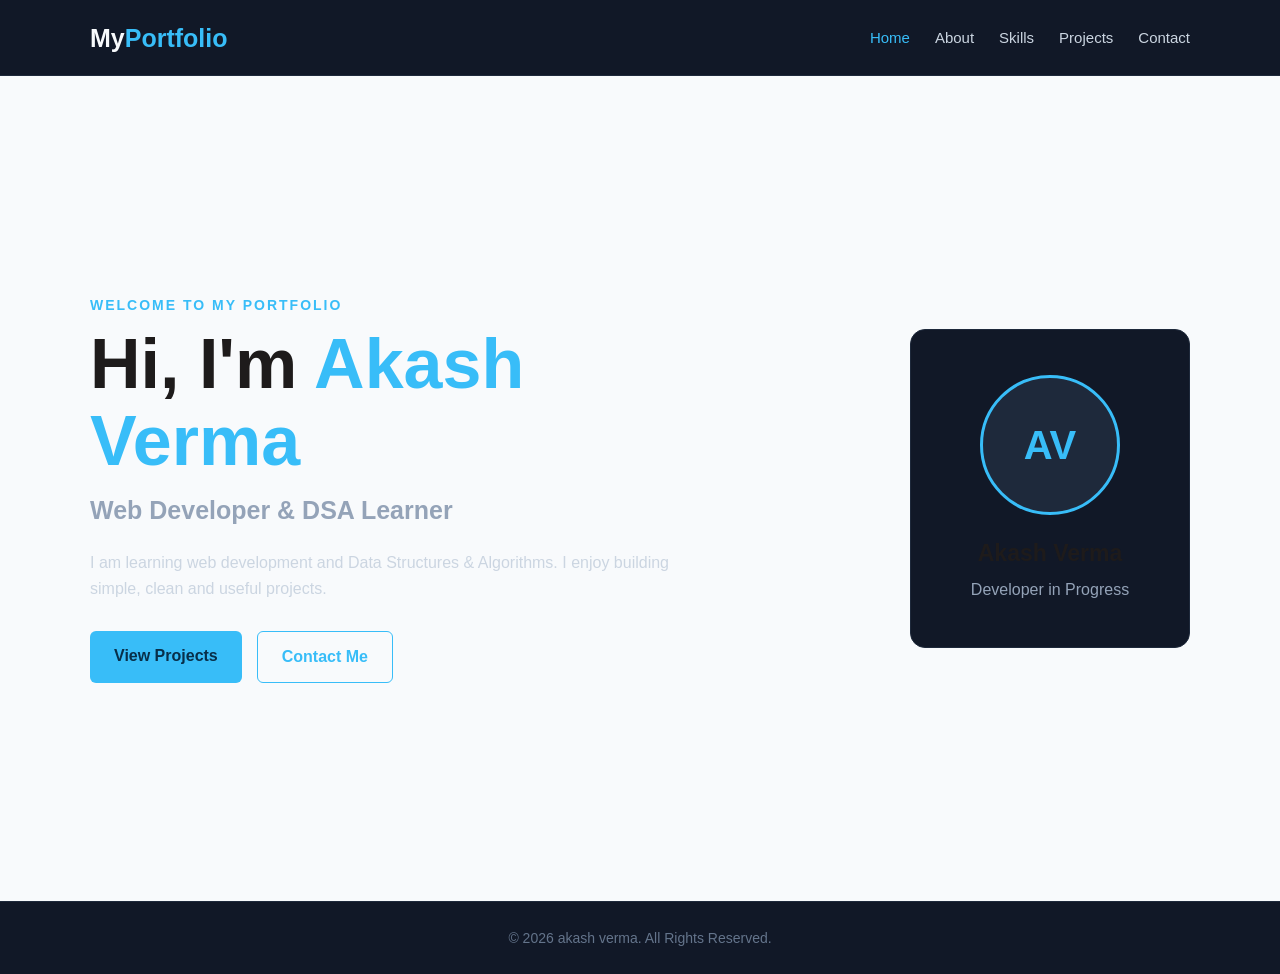
<file: index.html>
<!DOCTYPE html>
<html lang="en">
<head>
    <meta charset="UTF-8">
    <meta name="viewport" content="width=device-width, initial-scale=1.0">
    <link rel="stylesheet" href="style.css">
    <title>My Portfolio | Home</title>
</head>
<body>

<header class="header">
    <div class="container navbar">
        <a href="index.html" class="logo">My<span>Portfolio</span></a>

        <nav>
            <ul class="nav-links">
                <li><a class="active" href="index.html">Home</a></li>
                <li><a href="about.html">About</a></li>
                <li><a href="skills.html">Skills</a></li>
                <li><a href="projects.html">Projects</a></li>
                <li><a href="contact.html">Contact</a></li>
            </ul>
        </nav>
    </div>
</header>

<main>
    <section class="hero container">
        <div class="hero-text">
            <p class="tag">WELCOME TO MY PORTFOLIO</p>
            <h1>Hi, I'm <span>Akash Verma</span></h1>
            <h2>Web Developer & DSA Learner</h2>
            <p>
                I am learning web development and Data Structures & Algorithms.
                I enjoy building simple, clean and useful projects.
            </p>

            <div class="hero-buttons">
                <a href="projects.html" class="btn">View Projects</a>
                <a href="contact.html" class="btn btn-outline">Contact Me</a>
            </div>
        </div>

        <div class="hero-card">
            <div class="profile-circle">AV</div>
            <h3>Akash Verma</h3>
            <p>Developer in Progress</p>
        </div>
    </section>
</main>

<footer>
     <p>&copy; 2026 akash verma. All Rights Reserved.</p>
</footer>

</body>
</html>
</file>
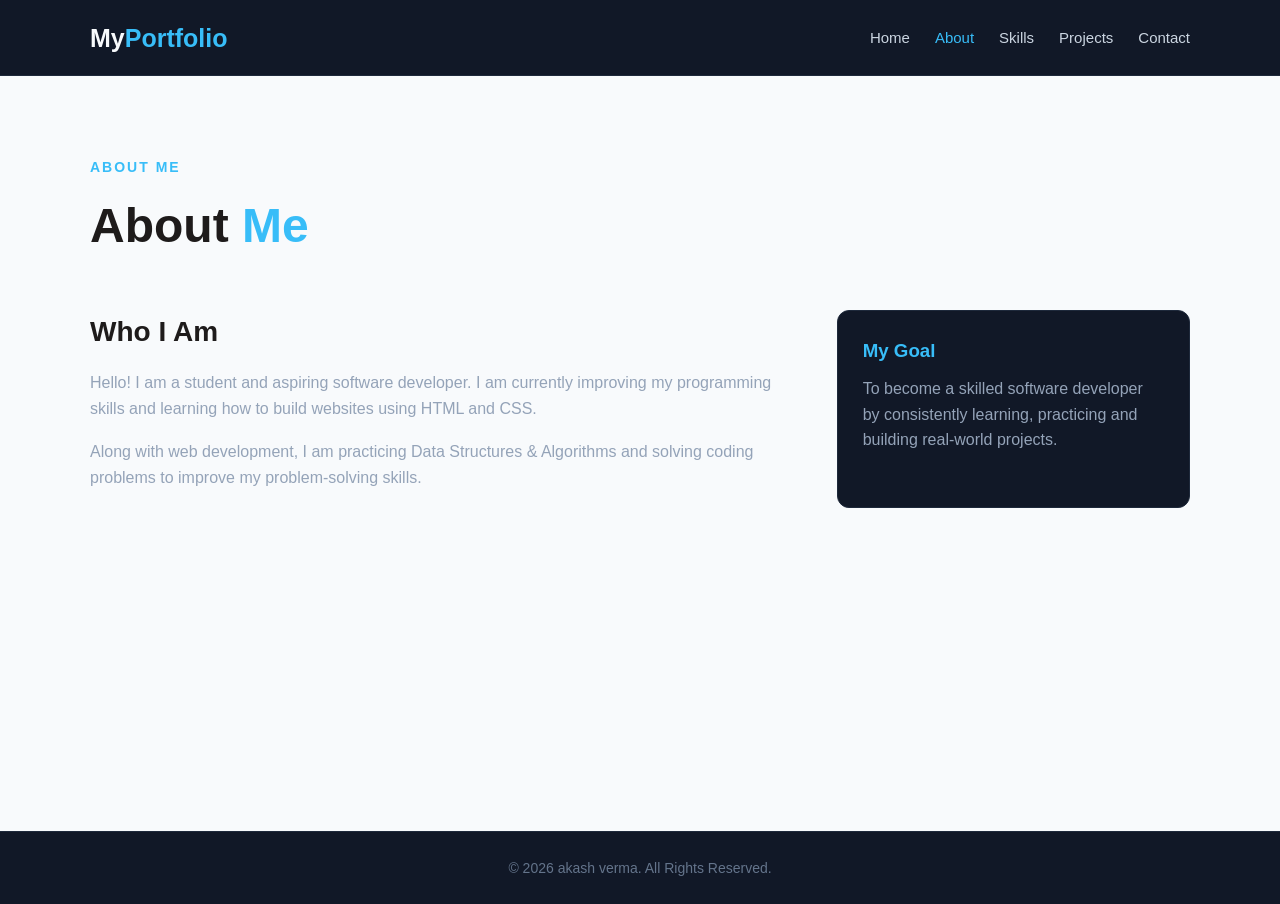
<file: about.html>
<!DOCTYPE html>
<html lang="en">
<head>
    <meta charset="UTF-8">
    <meta name="viewport" content="width=device-width, initial-scale=1.0">
    <link rel="stylesheet" href="style.css">
    <title>My Portfolio | About</title>
</head>
<body>

<header class="header">
    <div class="container navbar">
        <a href="index.html" class="logo">My<span>Portfolio</span></a>

        <nav>
            <ul class="nav-links">
                <li><a href="index.html">Home</a></li>
                <li><a class="active" href="about.html">About</a></li>
                <li><a href="skills.html">Skills</a></li>
                <li><a href="projects.html">Projects</a></li>
                <li><a href="contact.html">Contact</a></li>
            </ul>
        </nav>
    </div>
</header>

<main class="container page">
    <section class="section">
        <p class="tag">ABOUT ME</p>
        <h1>About <span>Me</span></h1>

        <div class="about-grid">
            <div>
                <h2>Who I Am</h2>
                <p>
                    Hello! I am a student and aspiring software developer.
                    I am currently improving my programming skills and learning
                    how to build websites using HTML and CSS.
                </p>
                <p>
                    Along with web development, I am practicing Data Structures
                    & Algorithms and solving coding problems to improve my
                    problem-solving skills.
                </p>
            </div>

            <div class="info-card">
                <h3>My Goal</h3>
                <p>
                    To become a skilled software developer by consistently
                    learning, practicing and building real-world projects.
                </p>
            </div>
        </div>
    </section>
</main>

<footer>
     <p>&copy; 2026 akash verma. All Rights Reserved.</p>
</footer>

</body>
</html>
</file>
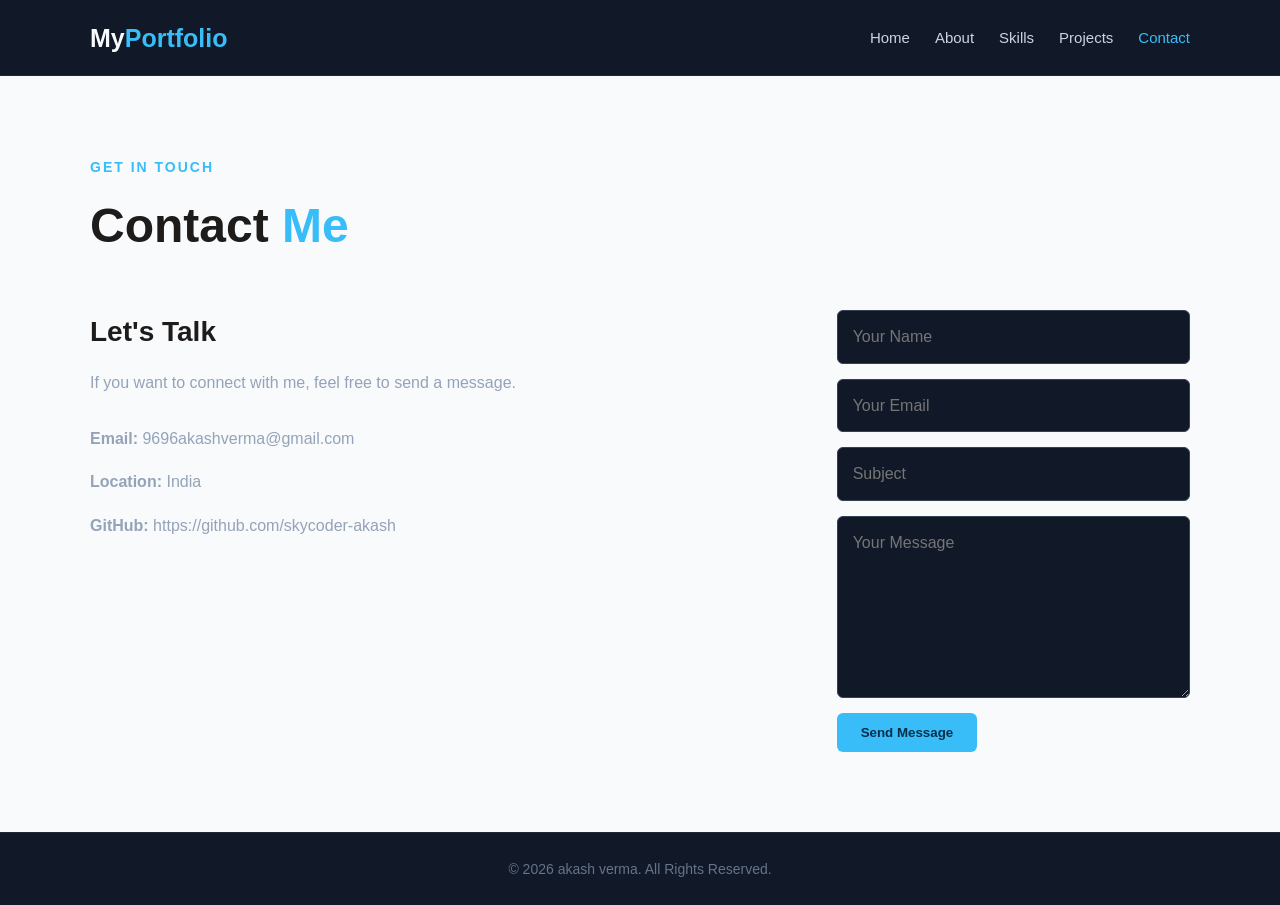
<file: contact.html>
<!DOCTYPE html>
<html lang="en">
<head>
    <meta charset="UTF-8">
    <meta name="viewport" content="width=device-width, initial-scale=1.0">
    <link rel="stylesheet" href="style.css">
    <title>My Portfolio | Contact</title>
</head>
<body>

<header class="header">
    <div class="container navbar">
        <a href="index.html" class="logo">My<span>Portfolio</span></a>

        <nav>
            <ul class="nav-links">
                <li><a href="index.html">Home</a></li>
                <li><a href="about.html">About</a></li>
                <li><a href="skills.html">Skills</a></li>
                <li><a href="projects.html">Projects</a></li>
                <li><a class="active" href="contact.html">Contact</a></li>
            </ul>
        </nav>
    </div>
</header>

<main class="container page">
    <section class="section">
        <p class="tag">GET IN TOUCH</p>
        <h1>Contact <span>Me</span></h1>

        <div class="contact-grid">
            <div>
                <h2>Let's Talk</h2>
                <p>
                    If you want to connect with me, feel free to send a message.
                </p>

                <div class="contact-info">
                    <p><strong>Email:</strong> 9696akashverma@gmail.com</p>
                    <p><strong>Location:</strong> India</p>
                    <p><strong>GitHub:</strong> https://github.com/skycoder-akash</p>
                </div>
            </div>

            <form class="contact-form">
                <input type="text" placeholder="Your Name" required>
                <input type="email" placeholder="Your Email" required>
                <input type="text" placeholder="Subject" required>
                <textarea rows="6" placeholder="Your Message" required></textarea>
                <button type="submit" class="btn">Send Message</button>
            </form>
        </div>
    </section>
</main>

<footer>
     <p>&copy; 2026 akash verma. All Rights Reserved.</p>
</footer>

</body>
</html>
</file>
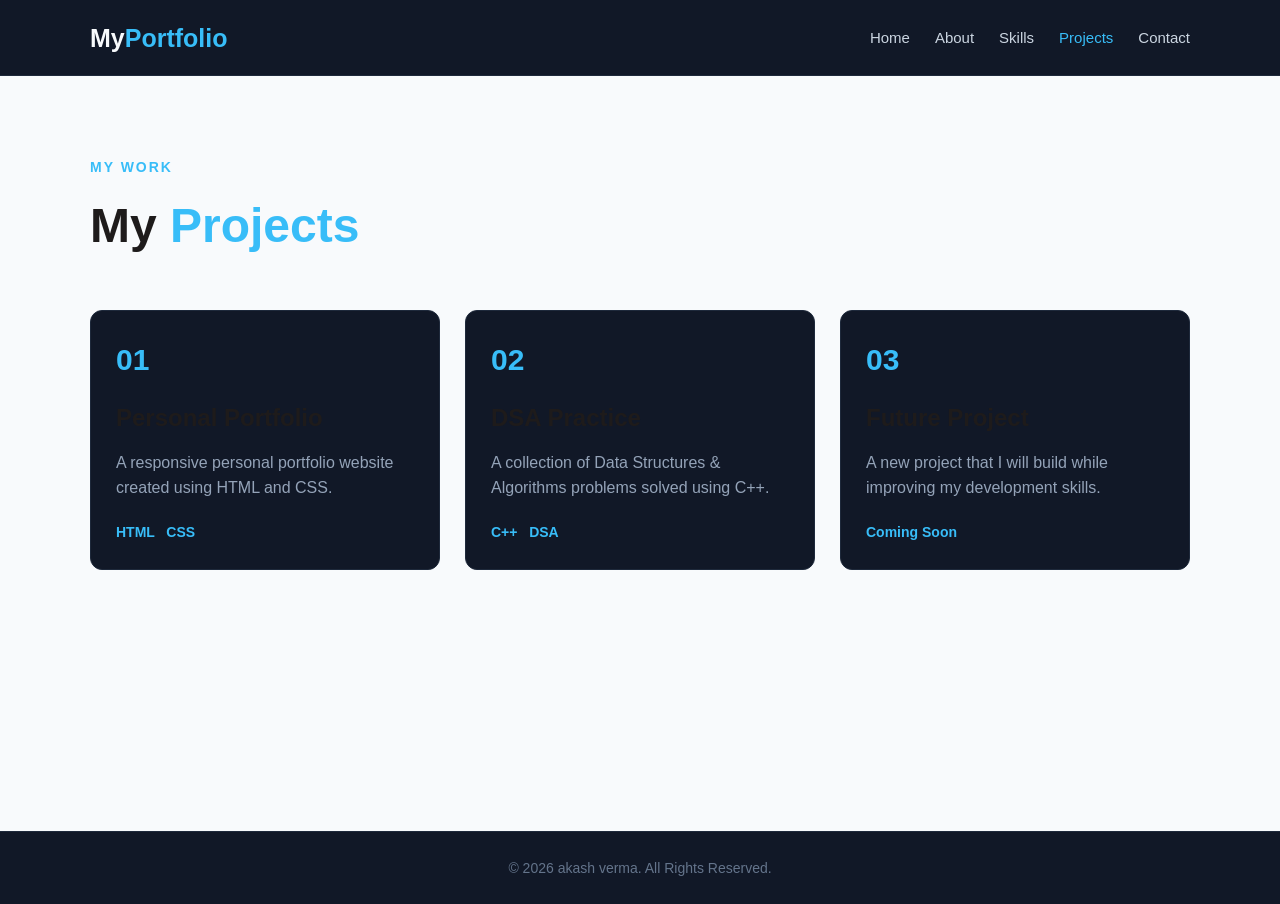
<file: projects.html>
<!DOCTYPE html>
<html lang="en">
<head>
    <meta charset="UTF-8">
    <meta name="viewport" content="width=device-width, initial-scale=1.0">
    <link rel="stylesheet" href="style.css">
    <title>My Portfolio | Projects</title>
</head>
<body>

<header class="header">
    <div class="container navbar">
        <a href="index.html" class="logo">My<span>Portfolio</span></a>

        <nav>
            <ul class="nav-links">
                <li><a href="index.html">Home</a></li>
                <li><a href="about.html">About</a></li>
                <li><a href="skills.html">Skills</a></li>
                <li><a class="active" href="projects.html">Projects</a></li>
                <li><a href="contact.html">Contact</a></li>
            </ul>
        </nav>
    </div>
</header>

<main class="container page">
    <section class="section">
        <p class="tag">MY WORK</p>
        <h1>My <span>Projects</span></h1>

        <div class="projects-grid">
            <article class="project-card">
                <div class="project-number">01</div>
                <h2>Personal Portfolio</h2>
                <p>
                    A responsive personal portfolio website created using
                    HTML and CSS.
                </p>
                <div class="tech">HTML &nbsp; CSS</div>
            </article>

            <article class="project-card">
                <div class="project-number">02</div>
                <h2>DSA Practice</h2>
                <p>
                    A collection of Data Structures & Algorithms problems
                    solved using C++.
                </p>
                <div class="tech">C++ &nbsp; DSA</div>
            </article>

            <article class="project-card">
                <div class="project-number">03</div>
                <h2>Future Project</h2>
                <p>
                    A new project that I will build while improving my
                    development skills.
                </p>
                <div class="tech">Coming Soon</div>
            </article>
        </div>
    </section>
</main>

<footer>
     <p>&copy; 2026 akash verma. All Rights Reserved.</p>
</footer>

</body>
</html>
</file>
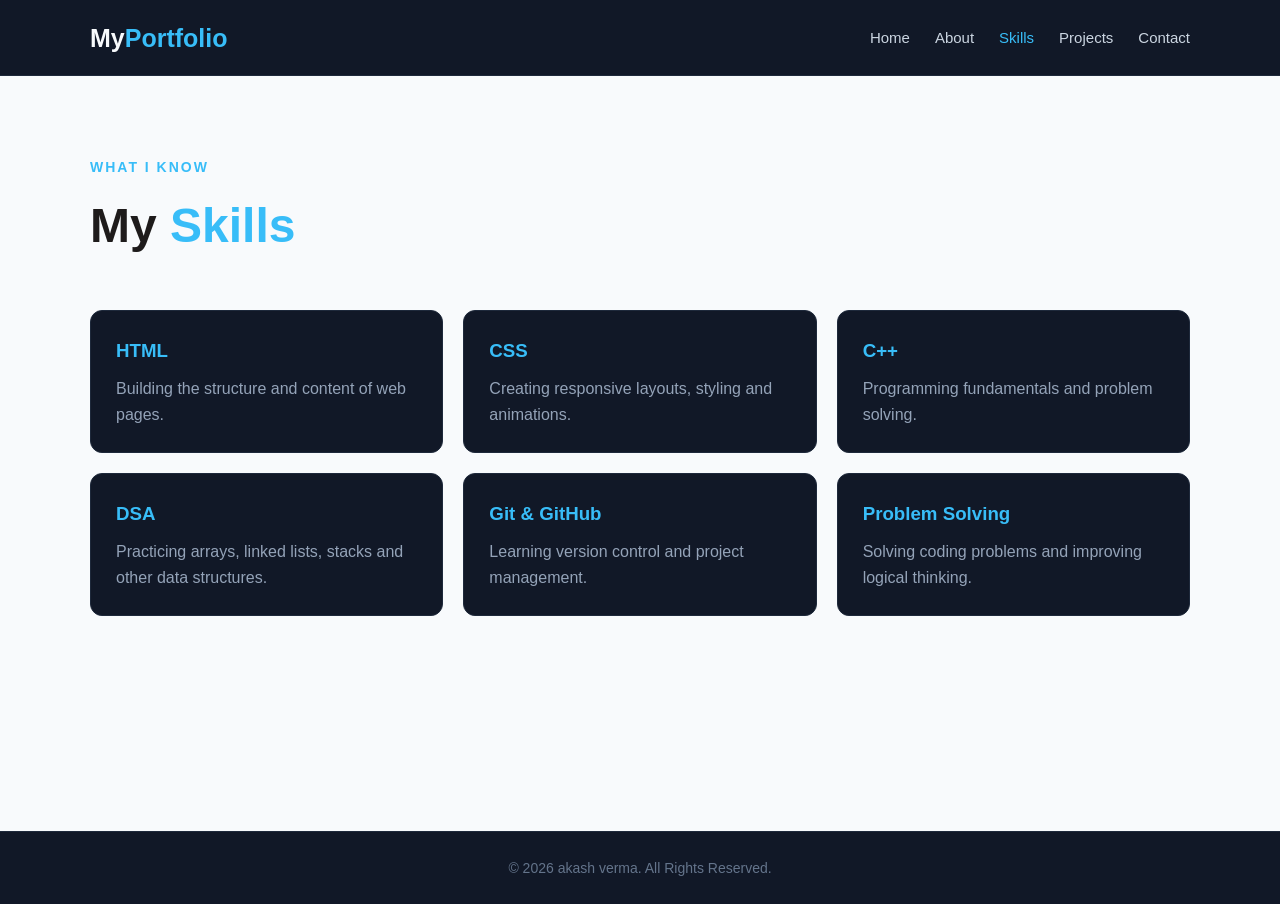
<file: skills.html>
<!DOCTYPE html>
<html lang="en">
<head>
    <meta charset="UTF-8">
    <meta name="viewport" content="width=device-width, initial-scale=1.0">
    <link rel="stylesheet" href="style.css">
    <title>My Portfolio | Skills</title>
</head>
<body>

<header class="header">
    <div class="container navbar">
        <a href="index.html" class="logo">My<span>Portfolio</span></a>

        <nav>
            <ul class="nav-links">
                <li><a href="index.html">Home</a></li>
                <li><a href="about.html">About</a></li>
                <li><a class="active" href="skills.html">Skills</a></li>
                <li><a href="projects.html">Projects</a></li>
                <li><a href="contact.html">Contact</a></li>
            </ul>
        </nav>
    </div>
</header>

<main class="container page">
    <section class="section">
        <p class="tag">WHAT I KNOW</p>
        <h1>My <span>Skills</span></h1>

        <div class="skills-grid">
            <div class="skill-card">
                <h3>HTML</h3>
                <p>Building the structure and content of web pages.</p>
            </div>

            <div class="skill-card">
                <h3>CSS</h3>
                <p>Creating responsive layouts, styling and animations.</p>
            </div>

            <div class="skill-card">
                <h3>C++</h3>
                <p>Programming fundamentals and problem solving.</p>
            </div>

            <div class="skill-card">
                <h3>DSA</h3>
                <p>Practicing arrays, linked lists, stacks and other data structures.</p>
            </div>

            <div class="skill-card">
                <h3>Git & GitHub</h3>
                <p>Learning version control and project management.</p>
            </div>

            <div class="skill-card">
                <h3>Problem Solving</h3>
                <p>Solving coding problems and improving logical thinking.</p>
            </div>
        </div>
    </section>
</main>

<footer>
    <p>&copy; 2026 akash verma. All Rights Reserved.</p>
</footer>

</body>
</html>
</file>
<file: style.css>
* {
    margin: 0;
    padding: 0;
    box-sizing: border-box;
}

html {
    scroll-behavior: smooth;
}

body {
    font-family: Arial, Helvetica, sans-serif;
    background: #f8fafc;
    color: rgb(30, 27, 27);
    line-height: 1.6;
}

a {
    text-decoration: none;
    color: inherit;
}

.container {
    width: 90%;
    max-width: 1100px;
    margin: auto;
}

.header {
    background: #111827;
    border-bottom: 1px solid #1e293b;
    position: sticky;
    top: 0;
    z-index: 100;
}

.navbar {
    min-height: 75px;
    display: flex;
    align-items: center;
    justify-content: space-between;
    gap: 30px;
}

.logo {
    font-size: 25px;
    font-weight: bold;
    color: #f8fafc;
}

.logo span,
h1 span,
.hero-text h1 span {
    color: #38bdf8;
}

.nav-links {
    list-style: none;
    display: flex;
    gap: 25px;
}

.nav-links a {
    color: #cbd5e1;
    font-size: 15px;
    transition: 0.3s;
}

.nav-links a:hover,
.nav-links a.active {
    color: #38bdf8;
}

.hero {
    min-height: calc(100vh - 75px);
    display: flex;
    align-items: center;
    justify-content: space-between;
    gap: 60px;
}

.hero-text {
    max-width: 650px;
}

.tag {
    color: #38bdf8;
    font-size: 14px;
    font-weight: bold;
    letter-spacing: 2px;
    margin-bottom: 10px;
}

.hero-text h1 {
    font-size: clamp(40px, 7vw, 70px);
    line-height: 1.1;
    margin-bottom: 10px;
}

.hero-text h2 {
    font-size: 25px;
    color: #94a3b8;
    margin-bottom: 20px;
}

.hero-text > p:not(.tag) {
    color: #cbd5e1;
    max-width: 600px;
}

.hero-buttons {
    display: flex;
    gap: 15px;
    margin-top: 30px;
}

.btn {
    display: inline-block;
    border: none;
    cursor: pointer;
    background: #38bdf8;
    color: #082f49;
    padding: 12px 24px;
    border-radius: 6px;
    font-weight: bold;
    transition: 0.3s;
}

.btn:hover {
    transform: translateY(-2px);
    opacity: 0.9;
}

.btn-outline {
    background: transparent;
    color: #38bdf8;
    border: 1px solid #38bdf8;
}

.hero-card {
    min-width: 280px;
    padding: 45px 30px;
    text-align: center;
    background: #111827;
    border: 1px solid #1e293b;
    border-radius: 15px;
}

.profile-circle {
    width: 140px;
    height: 140px;
    margin: 0 auto 20px;
    border-radius: 50%;
    display: grid;
    place-items: center;
    background: #1e293b;
    border: 3px solid #38bdf8;
    color: #38bdf8;
    font-size: 40px;
    font-weight: bold;
}

.hero-card h3 {
    font-size: 23px;
    margin-bottom: 5px;
}

.hero-card p {
    color: #94a3b8;
}

.page {
    min-height: calc(100vh - 145px);
    padding: 80px 0;
}

.section h1 {
    font-size: 48px;
    margin-bottom: 45px;
}

.about-grid,
.contact-grid {
    display: grid;
    grid-template-columns: 2fr 1fr;
    gap: 40px;
}

.about-grid h2,
.contact-grid h2 {
    margin-bottom: 15px;
    font-size: 28px;
}

.about-grid p,
.contact-grid p {
    color: #94a3b8;
    margin-bottom: 18px;
}

.info-card,
.skill-card,
.project-card {
    background: #111827;
    border: 1px solid #1e293b;
    border-radius: 12px;
    padding: 25px;
    transition: 0.3s;
}

.info-card:hover,
.skill-card:hover,
.project-card:hover {
    transform: translateY(-5px);
    border-color: #38bdf8;
}

.info-card h3 {
    color: #38bdf8;
    margin-bottom: 10px;
}

.skills-grid {
    display: grid;
    grid-template-columns: repeat(3, 1fr);
    gap: 20px;
}

.skill-card h3 {
    color: #38bdf8;
    margin-bottom: 10px;
}

.skill-card p,
.project-card p {
    color: #94a3b8;
}

.projects-grid {
    display: grid;
    grid-template-columns: repeat(3, 1fr);
    gap: 25px;
}

.project-number {
    color: #38bdf8;
    font-size: 30px;
    font-weight: bold;
    margin-bottom: 15px;
}

.project-card h2 {
    margin-bottom: 12px;
}

.tech {
    display: inline-block;
    margin-top: 20px;
    color: #38bdf8;
    font-size: 14px;
    font-weight: bold;
}

.contact-info {
    margin-top: 30px;
}

.contact-form {
    display: flex;
    flex-direction: column;
    gap: 15px;
}

.contact-form input,
.contact-form textarea {
    width: 100%;
    padding: 13px 15px;
    background: #111827;
    border: 1px solid #334155;
    border-radius: 6px;
    color: #f8fafc;
    font: inherit;
    outline: none;
}

.contact-form input:focus,
.contact-form textarea:focus {
    border-color: #38bdf8;
}

.contact-form textarea {
    resize: vertical;
}

.contact-form .btn {
    align-self: flex-start;
}

footer {
    text-align: center;
    padding: 25px;
    background: #111827;
    border-top: 1px solid #1e293b;
    color: #64748b;
    font-size: 14px;
}

@media (max-width: 800px) {
    .navbar {
        flex-direction: column;
        padding: 20px 0;
    }

    .nav-links {
        flex-wrap: wrap;
        justify-content: center;
        gap: 15px;
    }

    .hero {
        flex-direction: column;
        justify-content: center;
        text-align: center;
        padding: 60px 0;
    }

    .hero-buttons {
        justify-content: center;
    }

    .hero-card {
        width: 100%;
        max-width: 350px;
    }

    .about-grid,
    .contact-grid,
    .skills-grid,
    .projects-grid {
        grid-template-columns: 1fr;
    }

    .section h1 {
        font-size: 40px;
    }
}

@media (max-width: 500px) {
    .nav-links {
        gap: 10px;
    }

    .nav-links a {
        font-size: 13px;
    }

    .hero-text h1 {
        font-size: 42px;
    }

    .hero-text h2 {
        font-size: 20px;
    }

    .hero-buttons {
        flex-direction: column;
    }
}
</file>
